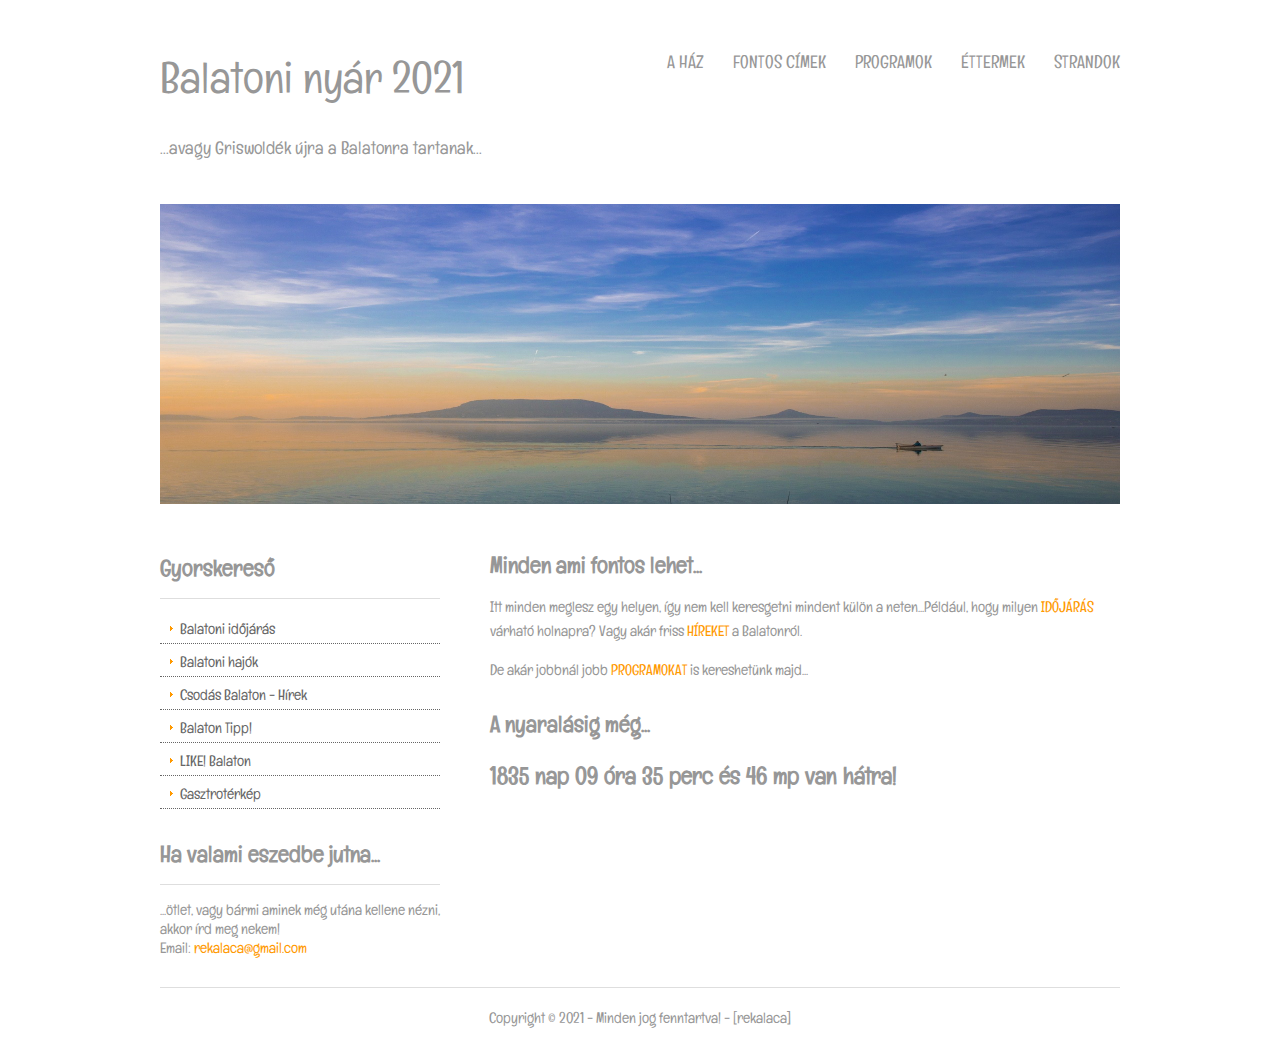
<file: index.html>
<!DOCTYPE html>
<html lang="hu" dir="ltr">
<head>
<title>Griswold Nyaralás</title>
<meta charset="UTF-8">
<link rel="stylesheet" href="styles/layout.css" type="text/css">
<link rel="stylesheet" href="https://fonts.googleapis.com/css?family=Englebert">

</head>
<body>
<div class="wrapper row1">
  <header id="header" class="clear">
    <div id="hgroup">
      <h1><a href="#">Balatoni nyár 2021</a></h1>
      <h2>...avagy Griswoldék újra a Balatonra tartanak...</h2>
    </div>
    <nav>
      <ul>
        <li><a href="https://levendulabalatonmaria.info/home">A ház</a></li>
        <li><a href="#">Fontos címek</a></li>
        <li><a href="programok.html">Programok</a></li>
        <li><a href="#">Éttermek</a></li>
        <li class="last"><a href="#">Strandok</a></li>
      </ul>
    </nav>
  </header>
</div>
<!-- content -->
<div class="wrapper row2">
  <div id="container" class="clear">
    <section id="slider"><img src="images/hatter.jpg" style="width: 100%; height: 300px;" alt="Balaton" title="Balaton" class="img-fluid"></a></section>
    <!-- content body -->
    <aside id="left_column">
      <h2 class="title">Gyorskereső</h2>
      <nav>
        <ul>
          <li><a href="https://www.idokep.hu/elorejelzes/Balaton">Balatoni időjárás</a></li>
          <li><a href="https://balatonihajozas.hu/">Balatoni hajók</a></li>
          <li><a href="https://csodalatosbalaton.hu/kategoria/hirek/">Csodás Balaton - Hírek</a></li>
          <li><a href="https://www.balatontipp.hu/">Balaton Tipp!</a></li>
          <li><a href="https://likebalaton.hu/">LIKE! Balaton</a></li>
          <li class="last"><a href="https://gasztroterkepek.hu/helyek">Gasztrotérkép</a></li>
        </ul>
      </nav>
      <!-- /nav -->
      <h2 class="title">Ha valami eszedbe jutna...</h2>
      <section class="last">
        <address>
        ...ötlet, vagy bármi aminek még utána kellene nézni, akkor írd meg nekem!
        <br>
        Email: <a href="mailto: rekalaca@gmail.com">rekalaca@gmail.com</a>
        </address>
      </section>
      <!-- /section -->
    </aside>
    <!-- main content -->
    <div id="content">
      <article>
        <h2>Minden ami fontos lehet...</h2>
        <p>Itt minden meglesz egy helyen, így nem kell keresgetni mindent külön a neten...Például, hogy milyen <a href="https://www.idokep.hu/elorejelzes/Balaton" title="Jó idő lesz?">IDŐJÁRÁS</a> várható holnapra? Vagy akár friss <a href="https://csodalatosbalaton.hu/kategoria/hirek/">HÍREKET</a> a Balatonról.</p>
        <p>De akár jobbnál jobb <a href="https://www.balatontipp.hu/"">PROGRAMOKAT</a> is kereshetünk majd...</p>        
      </article>
      <article>
        <h2>A nyaralásig még...</h2>
        <b><script language="JavaScript"  type="text/javascript">
          function CD_UpdateDisplay(strContent,strTagId){var objHandle=document.getElementById(strTagId);if(objHandle&&(typeof objHandle.innerHTML).toString().toLowerCase()!='undefined'){objHandle.innerHTML=strContent}};function CD_Tick(strTagId,strEventDate)
          {var objDateNow=new Date();var intMsDelay=1000-objDateNow.getMilliseconds();var intEventDate=new Date(strEventDate).valueOf();CD_DrawTime(objDateNow,strTagId,intEventDate);setTimeout("CD_Tick(\""+strTagId+"\","+intEventDate+")",intMsDelay)};function CD_DrawTime(strDate,strTagId,intEventDate){var intMs=intEventDate-new Date(strDate).valueOf();
          if(intMs<=0){intMs=intMs*-1};var intDays=Math.floor(intMs/864E5);intMs=intMs-(intDays*864E5);var intHours=Math.floor(intMs/36E5);intMs=intMs-(intHours*36E5);var intMinutes=Math.floor(intMs/6E4);intMs=intMs-(intMinutes*6E4);var intSeconds=Math.floor(intMs/1000);var strTimeString=intDays+" nap "+(intDays==1?" ":"")+CD_ZP(intHours)+" óra "+CD_ZP(intMinutes)+
          " perc és "+CD_ZP(intSeconds)+" mp";CD_UpdateDisplay(strTimeString,strTagId)};function CD_ZP(objVal){var str=""+objVal;return(str.length<2?"0"+str:str)};function CD_Init(){var strTagPrefix="countdown";var objHandle=true;if(document.getElementById){for(var i=1;objHandle;++i){var strElementName=strTagPrefix+i;objHandle=document.getElementById(strElementName);
          if(objHandle&&(typeof objHandle.innerHTML).toString().toLowerCase()!='undefined'){var strDate=objHandle.innerHTML;if(!isNaN(new Date(strDate))){CD_Tick(strElementName,strDate);if(objHandle.style){objHandle.style.visibility="visible"}}else 
          {objHandle.innerHTML=strDate+"<a href=\"http://www.andrewu.co.uk/clj/countdown/\" title=\"Countdown Error:Invalid date format used,check documentation (see link)\">*</a>"}}}}};if(window.attachEvent){window.attachEvent('onload',CD_Init)}else if(window.addEventListener){window.addEventListener("load",CD_Init,false)}else {window.onload=CD_Init};</script>
          <font size="8"><font size="5"><span id="countdown1">july 
          17 2021 08:00:00 UTC+0200</span> van hátra!</font></font></b>
      </article>
      <!--<article class="last">
        <h2>Lorum ipsum dolor</h2>
        <p>Vestibulumaccumsan egestibulum eu justo convallis augue estas aenean elit intesque sed. Facilispede estibulum nulla orna nisl velit elit ac aliquat non tincidunt namjusto cras urna urnaretra lor urna.</p>
        <p>neque sed quis orci nulla. Laoremut vitae doloreet condimentumst phasellentes dolor ut a ipsum id consectetus. Inpede cumst vitae ris tellentesque fring intesquet nibh fames nulla curabitudin.</p>
        <footer class="more"><a href="#">Read More &raquo;</a></footer>
      </article>-->
    </div>
    <!-- / content body -->
  </div>
</div>
<!-- footer -->
<div class="wrapper row3">
  <footer id="footer" class="clear">
    <center><p>Copyright &copy; 2021 - Minden jog fenntartva! - <a href="https://rekalaca.github.io/EDDIGIEK/">[rekalaca]</a></center>    
  </footer>
</div>
</body>
</html>
</file>
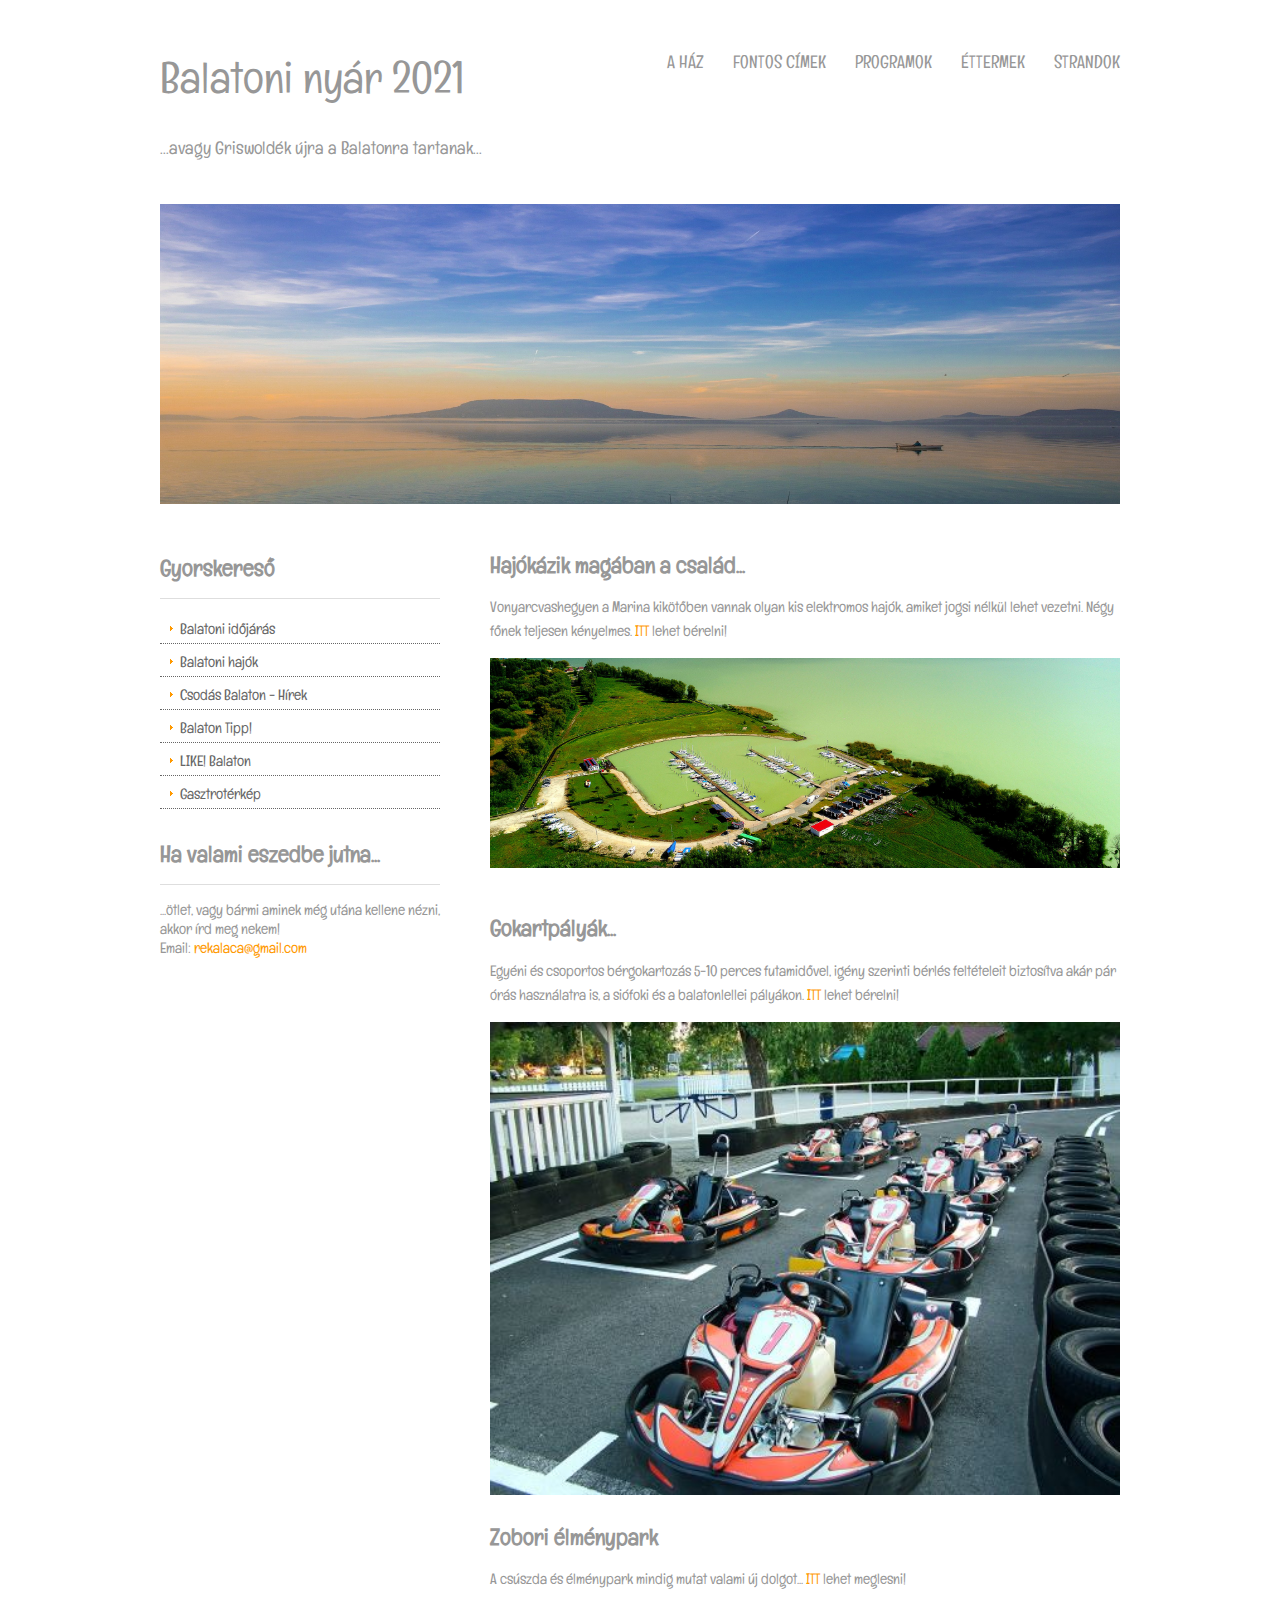
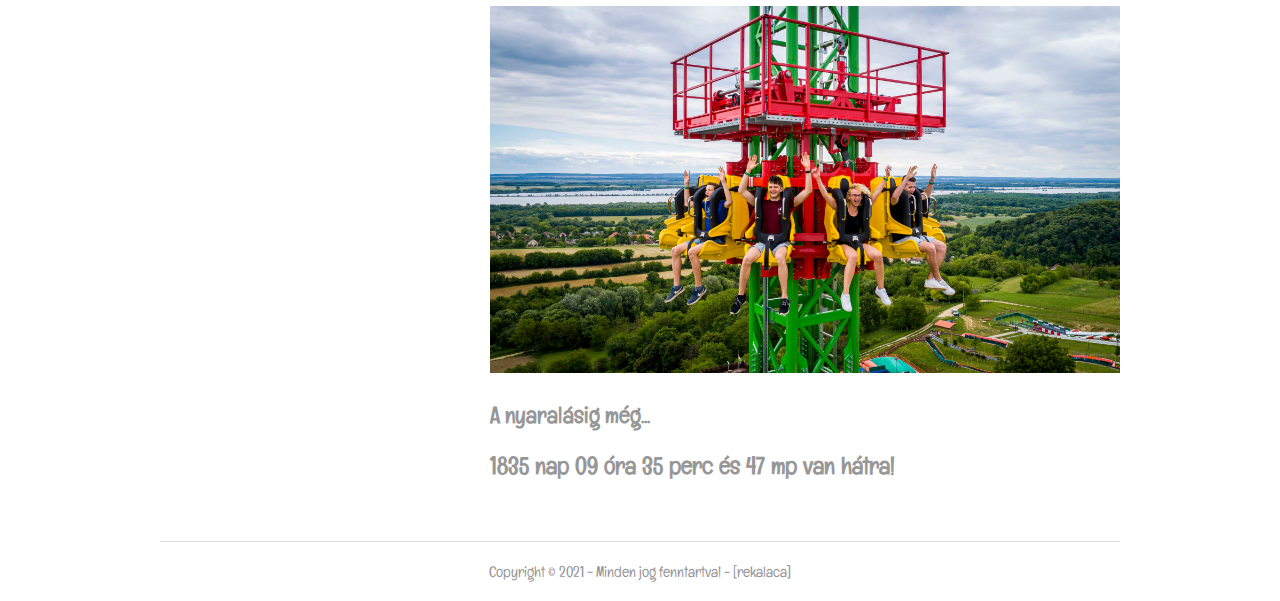
<file: programok.html>
<!DOCTYPE html>
<html lang="hu" dir="ltr">
<head>
<title>Griswold Nyaralás</title>
<meta charset="UTF-8">
<link rel="stylesheet" href="styles/layout.css" type="text/css">
<link rel="stylesheet" href="https://fonts.googleapis.com/css?family=Englebert">

</head>
<body>
<div class="wrapper row1">
  <header id="header" class="clear">
    <div id="hgroup">
      <h1><a href="#">Balatoni nyár 2021</a></h1>
      <h2>...avagy Griswoldék újra a Balatonra tartanak...</h2>
    </div>
    <nav>
      <ul>
        <li><a href="https://levendulabalatonmaria.info/home">A ház</a></li>
        <li><a href="#">Fontos címek</a></li>
        <li><a href="programok.html">Programok</a></li>
        <li><a href="#">Éttermek</a></li>
        <li class="last"><a href="#">Strandok</a></li>
      </ul>
    </nav>
  </header>
</div>
<!-- content -->
<div class="wrapper row2">
  <div id="container" class="clear">
    <section id="slider"><img src="images/hatter.jpg" style="width: 100%; height: 300px;" alt="Balaton" title="Balaton" class="img-fluid"></a></section>
    <!-- content body -->
    <aside id="left_column">
      <h2 class="title">Gyorskereső</h2>
      <nav>
        <ul>
          <li><a href="https://www.idokep.hu/elorejelzes/Balaton">Balatoni időjárás</a></li>
          <li><a href="https://balatonihajozas.hu/">Balatoni hajók</a></li>
          <li><a href="https://csodalatosbalaton.hu/kategoria/hirek/">Csodás Balaton - Hírek</a></li>
          <li><a href="https://www.balatontipp.hu/">Balaton Tipp!</a></li>
          <li><a href="https://likebalaton.hu/">LIKE! Balaton</a></li>
          <li class="last"><a href="https://gasztroterkepek.hu/helyek">Gasztrotérkép</a></li>
        </ul>
      </nav>
      <!-- /nav -->
      <h2 class="title">Ha valami eszedbe jutna...</h2>
      <section class="last">
        <address>
        ...ötlet, vagy bármi aminek még utána kellene nézni, akkor írd meg nekem!
        <br>
        Email: <a href="mailto: rekalaca@gmail.com">rekalaca@gmail.com</a>
        </address>
      </section>
      <!-- /section -->
    </aside>
    <!-- main content -->
    <div id="content">
      <article>
        <h2>Hajókázik magában a család...</h2>
        <p>Vonyarcvashegyen a Marina kikötőben vannak olyan kis elektromos hajók, amiket jogsi nélkül lehet vezetni. Négy főnek teljesen kényelmes.  <a href="http://vonyarcmarina.hu/hu/index.php?page=hajoberles-eladas" title="Hajóra fel!">ITT</a> lehet bérelni!</p>
        <img src="images/marina.jpg" style="width: 100%;" alt="Marina kikötő" title="Marina kikötő" class="img-fluid">     
      </article>
      <div id="content">
        <article>
          <h2>Gokartpályák...</h2>
          <p>Egyéni és csoportos bérgokartozás 5-10 perces futamidővel, igény szerinti bérlés feltételeit biztosítva akár pár órás használatra is, a siófoki és a balatonlellei pályákon. <a href="http://www.gokartbalaton.hu/index.php?menu=hu&p=2" title="Gokartba be!">ITT</a> lehet bérelni!</p>
          <img src="images/gokart.jpg" style="width: 100%;" alt="Gokart" title="Gokart" class="img-fluid">     
        </article>
        <article>
            <h2>Zobori élménypark</h2>
            <p>A csúszda és élménypark mindig mutat valami új dolgot... <a href="https://zobori.hu/" title="Csúszda!">ITT</a> lehet meglesni!</p>
            <img src="images/zobor.jpg" style="width: 100%;" alt="Szabadesés" title="Szabadesés" class="img-fluid">     
          </article>
      <article>
        <h2>A nyaralásig még...</h2>
        <b><script language="JavaScript"  type="text/javascript">
          function CD_UpdateDisplay(strContent,strTagId){var objHandle=document.getElementById(strTagId);if(objHandle&&(typeof objHandle.innerHTML).toString().toLowerCase()!='undefined'){objHandle.innerHTML=strContent}};function CD_Tick(strTagId,strEventDate)
          {var objDateNow=new Date();var intMsDelay=1000-objDateNow.getMilliseconds();var intEventDate=new Date(strEventDate).valueOf();CD_DrawTime(objDateNow,strTagId,intEventDate);setTimeout("CD_Tick(\""+strTagId+"\","+intEventDate+")",intMsDelay)};function CD_DrawTime(strDate,strTagId,intEventDate){var intMs=intEventDate-new Date(strDate).valueOf();
          if(intMs<=0){intMs=intMs*-1};var intDays=Math.floor(intMs/864E5);intMs=intMs-(intDays*864E5);var intHours=Math.floor(intMs/36E5);intMs=intMs-(intHours*36E5);var intMinutes=Math.floor(intMs/6E4);intMs=intMs-(intMinutes*6E4);var intSeconds=Math.floor(intMs/1000);var strTimeString=intDays+" nap "+(intDays==1?" ":"")+CD_ZP(intHours)+" óra "+CD_ZP(intMinutes)+
          " perc és "+CD_ZP(intSeconds)+" mp";CD_UpdateDisplay(strTimeString,strTagId)};function CD_ZP(objVal){var str=""+objVal;return(str.length<2?"0"+str:str)};function CD_Init(){var strTagPrefix="countdown";var objHandle=true;if(document.getElementById){for(var i=1;objHandle;++i){var strElementName=strTagPrefix+i;objHandle=document.getElementById(strElementName);
          if(objHandle&&(typeof objHandle.innerHTML).toString().toLowerCase()!='undefined'){var strDate=objHandle.innerHTML;if(!isNaN(new Date(strDate))){CD_Tick(strElementName,strDate);if(objHandle.style){objHandle.style.visibility="visible"}}else 
          {objHandle.innerHTML=strDate+"<a href=\"http://www.andrewu.co.uk/clj/countdown/\" title=\"Countdown Error:Invalid date format used,check documentation (see link)\">*</a>"}}}}};if(window.attachEvent){window.attachEvent('onload',CD_Init)}else if(window.addEventListener){window.addEventListener("load",CD_Init,false)}else {window.onload=CD_Init};</script>
          <font size="8"><font size="5"><span id="countdown1">july 
          17 2021 08:00:00 UTC+0200</span> van hátra!</font></font></b>
      </article>
      <!--<article class="last">
        <h2>Lorum ipsum dolor</h2>
        <p>Vestibulumaccumsan egestibulum eu justo convallis augue estas aenean elit intesque sed. Facilispede estibulum nulla orna nisl velit elit ac aliquat non tincidunt namjusto cras urna urnaretra lor urna.</p>
        <p>neque sed quis orci nulla. Laoremut vitae doloreet condimentumst phasellentes dolor ut a ipsum id consectetus. Inpede cumst vitae ris tellentesque fring intesquet nibh fames nulla curabitudin.</p>
        <footer class="more"><a href="#">Read More &raquo;</a></footer>
      </article>-->
    </div>
    <!-- / content body -->
  </div>
</div>
<!-- footer -->
<div class="wrapper row3">
  <footer id="footer" class="clear">
    <center><p>Copyright &copy; 2021 - Minden jog fenntartva! - <a href="https://rekalaca.github.io/EDDIGIEK/">[rekalaca]</a></center>    
  </footer>
</div>
</body>
</html>
</file>
<file: styles/layout.css>
html{overflow-y:scroll;} /* Forces a scrollbar when the viewport is larger than the websites content - CSS3 */

body{margin:0; padding:0; font-size:15px; font-family: englebert; color:#979797; background-color:#FFFFFF;}

.clear:after{content:"."; display:block; height:0; clear:both; visibility:hidden; line-height:0;}
.clear{display:block; clear:both;}
html[xmlns] .clear{display:block;}
* html .clear{height:1%;}

a{outline:none; text-decoration:none;}

code{font-weight:normal; font-style:normal; font-family:Georgia, "Times New Roman", Times, serif;}

.fl_left{float:left;}
.fl_right{float:right;}

img{margin:0; padding:0; border:none; line-height:normal; vertical-align:middle;}
.imgholder, .imgl, .imgr{padding:4px; border:1px solid #D6D6D6; text-align:center;}
.imgl{float:left; margin:0 15px 15px 0; clear:left;}
.imgr{float:right; margin:0 0 15px 15px; clear:right;}

/*----------------------------------------------HTML 5 Overrides-------------------------------------*/

address, article, aside, figcaption, figure, footer, header, nav, section{display:block; margin:0; padding:0;}

q{display:block; padding:0 10px 8px 10px; color:#979797; background-color:#ECECEC; font-style:italic; line-height:normal;}
q:before{content:'� '; font-size:26px;}
q:after{content:' �'; font-size:26px; line-height:0;}

/* ----------------------------------------------Wrapper-------------------------------------*/

div.wrapper{display:block; width:960px; margin:0 auto; padding:0; text-align:left;}

.row1, .row1 a{color:#979797; background-color:#FFFFFF;}
.row2{color:#979797; background-color:#FFFFFF;}
.row2 a{color:#FF9900; background-color:#FFFFFF;}
.row3{border-top:1px solid #DEDEDE;}
.row3, .row3 a{color:#979797; background-color:#FFFFFF;}

/*----------------------------------------------Generalise-------------------------------------*/

#header, #container, #footer{display:block; width:960px;}

nav ul{margin:0; padding:0; list-style:none;}

h1,h2{
    font-family: englebert;
    
}

h3, h4, h5, h6{margin:0; padding:0; font-size:16px; font-weight:bold; font-style:normal; line-height:normal; text-transform:uppercase;}

address{font-style:normal;}

blockquote, q{display:block; padding:8px 10px; color:#979797; background-color:#ECECEC; font-style:italic; line-height:normal;}
blockquote:before, q:before{content:'� '; font-size:26px;}
blockquote:after, q:after{content:' �'; font-size:26px; line-height:0;}

.one_third, .two_third, .three_third{display:block; float:left; margin:0 30px 0 0;}
.one_third{width:300px;}
.two_third{width:630px;}
.three_third{width:960px; float:none; margin-right:0; clear:both;}
.lastbox{margin-right:0;}

/*----------------------------------------------Header-------------------------------------*/

#header{}

#header #hgroup{padding:20px 0 0 0; float:left;}
#header #hgroup h1, #header #hgroup h2{font-weight:normal; text-transform:none;}
#header #hgroup h1{font-size:44px;}
#header #hgroup h2{font-size:18px;}

#header nav{display:block; float:right; margin:30px 0 0 0; padding:20px 0; font-size: 18px;}
#header nav ul{}
#header nav li{display:inline; margin-right:25px; text-transform:uppercase;}
#header nav li.last{margin-right:0;}
#header nav li a{}
#header nav li a:hover{color:#FF9900; background-color:#FFFFFF;}

/*----------------------------------------------Content Area-------------------------------------*/

#container{padding:30px 0;}
#container section{display:block; width:100%; margin:0 0 30px 0; padding:0;}
#container .last{margin:0; text-align: justify;}
#container .more{text-align:left;}

/* ------Slider-----*/

#container #slider{
 
}

/* ------Left Column-----*/

#container #left_column{float:left; width:280px;}
#container #left_column h2.title{margin-bottom:15px; padding-bottom:15px; border-bottom:1px solid #DEDEDE;}

#container #left_column nav{display:block; width:100%; margin-bottom:30px;}
#container #left_column nav ul{margin:0; padding:0; list-style:none;}
#container #left_column nav li{margin:0 0 3px 0; padding:0;}
#container #left_column nav li.last{margin-bottom:0;}
#container #left_column nav a{display:block; margin:0; padding:5px 10px 5px 20px; color:#666666; background:url("../images/orange_file.gif") no-repeat 10px center #FFFFFF; text-decoration:none; border-bottom:1px dotted #666666;}
#container #left_column nav a:hover{color:#FF9900; background-color:#FFFFFF;}

/* ------Main Content-----*/

#container #content{float:right; width:630px; line-height:1.6em;}
#container #content article{margin-bottom:30px;}
#container #content .last{margin:0;}

/*----------------------------------------------Footer-------------------------------------*/

#footer{padding:20px 0; font-size: 15px;}
#footer p{margin:0; padding:0;}
</file>
